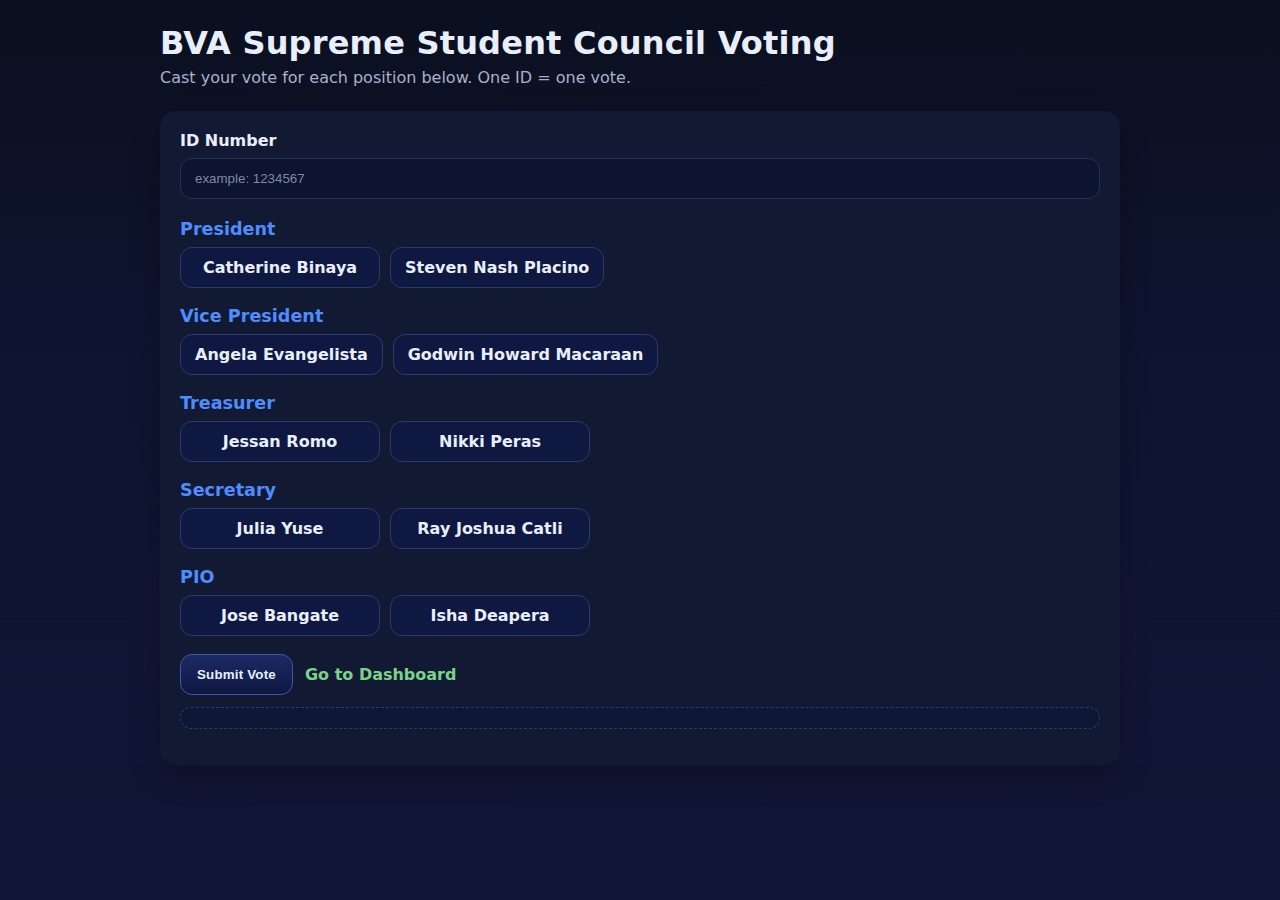
<file: index.html>
<!DOCTYPE html>
<html lang="en">
<head>
  <meta charset="utf-8" />
  <meta name="viewport" content="width=device-width,initial-scale=1" />
  <title>Student Council Voting</title>
  <link rel="stylesheet" href="style.css" />
</head>
<body>
  <header class="container">
    <h1>BVA Supreme Student Council Voting</h1>
    <p class="sub">Cast your vote for each position below. One ID = one vote.</p>
  </header>

  <main class="container">
    <form id="voteForm" novalidate>
      <div class="field">
        <label for="studentId">ID Number</label>
        <input type="text" id="studentId" placeholder="example: 1234567" />
      </div>

      <section class="position">
        <h2>President</h2>
        <div class="options" role="group" aria-labelledby="president">
          <input type="radio" name="president" id="pres_catherine" value="Catherine Binaya" />
          <label class="btn-option" for="pres_catherine">Catherine Binaya</label>

          <input type="radio" name="president" id="pres_steven" value="Steven Nash Placino" />
          <label class="btn-option" for="pres_steven">Steven Nash Placino</label>
        </div>
      </section>

      <section class="position">
        <h2>Vice President</h2>
        <div class="options" role="group" aria-labelledby="vicePresident">
          <input type="radio" name="vicePresident" id="vp_angela" value="Angela Evangelista" />
          <label class="btn-option" for="vp_angela">Angela Evangelista</label>

          <input type="radio" name="vicePresident" id="vp_godwin" value="Godwin Howard Macaraan" />
          <label class="btn-option" for="vp_godwin">Godwin Howard Macaraan</label>
        </div>
      </section>

      <section class="position">
        <h2>Treasurer</h2>
        <div class="options" role="group" aria-labelledby="treasurer">
          <input type="radio" name="treasurer" id="tre_jessan" value="Jessan Romo" />
          <label class="btn-option" for="tre_jessan">Jessan Romo</label>

          <input type="radio" name="treasurer" id="tre_nikki" value="Nikki Peras" />
          <label class="btn-option" for="tre_nikki">Nikki Peras</label>
        </div>
      </section>

      <section class="position">
        <h2>Secretary</h2>
        <div class="options" role="group" aria-labelledby="secretary">
          <input type="radio" name="secretary" id="sec_julia" value="Julia Yuse" />
          <label class="btn-option" for="sec_julia">Julia Yuse</label>

          <input type="radio" name="secretary" id="sec_ray" value="Ray Joshua Catli" />
          <label class="btn-option" for="sec_ray">Ray Joshua Catli</label>
        </div>
      </section>

      <section class="position">
        <h2>PIO</h2>
        <div class="options" role="group" aria-labelledby="pio">
          <input type="radio" name="pio" id="pio_jose" value="Jose Bangate" />
          <label class="btn-option" for="pio_jose">Jose Bangate</label>

          <input type="radio" name="pio" id="pio_isha" value="Isha Deapera" />
          <label class="btn-option" for="pio_isha">Isha Deapera</label>
        </div>
      </section>

      <div class="actions">
        <button id="submitVote" type="button" class="primary">Submit Vote</button>
        <a class="link" href="dashboard.html">Go to Dashboard</a>
      </div>

      <p id="message" class="message" role="alert" aria-live="polite"></p>
    </form>
  </main>

  <script src="voting.js"></script>
</body>
</html>
</file>
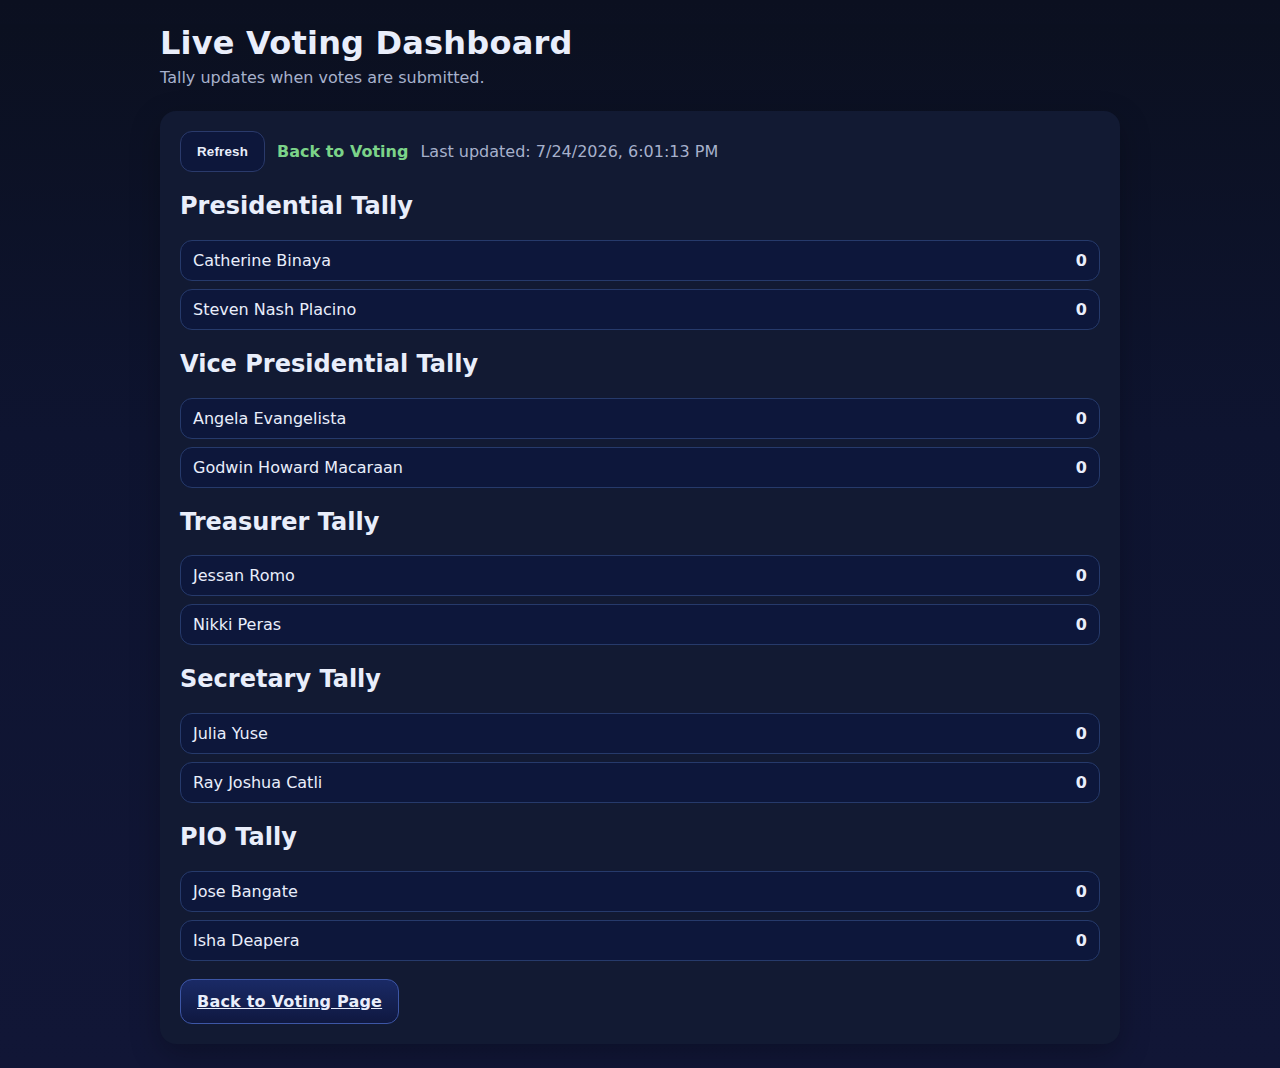
<file: dashboard.html>
<!DOCTYPE html>
<html lang="en">
<head>
  <meta charset="utf-8" />
  <meta name="viewport" content="width=device-width,initial-scale=1" />
  <title>Voting Dashboard</title>
  <link rel="stylesheet" href="style.css" />
</head>
<body>
  <header class="container">
    <h1>Live Voting Dashboard</h1>
    <p class="sub">Tally updates when votes are submitted.</p>
  </header>

  <main class="container">
    <div class="dash-actions">
      <button id="refresh" class="secondary">Refresh</button>
      <a class="link" href="index.html">Back to Voting</a>
      <span id="status" class="status" aria-live="polite"></span>
    </div>

    <section class="tally" id="president">
      <h2>Presidential Tally</h2>
      <ul class="list" id="list-president"></ul>
    </section>

    <section class="tally" id="vicePresident">
      <h2>Vice Presidential Tally</h2>
      <ul class="list" id="list-vicePresident"></ul>
    </section>

    <section class="tally" id="treasurer">
      <h2>Treasurer Tally</h2>
      <ul class="list" id="list-treasurer"></ul>
    </section>

    <section class="tally" id="secretary">
      <h2>Secretary Tally</h2>
      <ul class="list" id="list-secretary"></ul>
    </section>

    <section class="tally" id="pio">
      <h2>PIO Tally</h2>
      <ul class="list" id="list-pio"></ul>
    </section>

    <div class="actions">
      <a class="primary" href="index.html">Back to Voting Page</a>
    </div>
  </main>


  <script src="dashboard.js"></script>
</body>
</html>
</file>
<file: style.css>
/* Basic, clean styling (dark design) */
* { box-sizing: border-box; }
:root {
  --bg: #0b1020;
  --card: #121a33;
  --accent: #4f8cff;
  --accent-2: #7bd389;
  --text: #e9eefb;
  --muted: #a7b1cc;
  --danger: #ff6b6b;
  --ok: #18c29c;
  --shadow: rgba(0,0,0,.25);
}

html, body {
  margin: 0;
  padding: 0;
  background: linear-gradient(180deg, #0b1020, #0e1430 40%, #111636);
  color: var(--text);
  font-family: system-ui, -apple-system, "Segoe UI", Roboto, Helvetica, Arial;
  min-height: 100%;
}

/* Layout container */
.container {
  width: min(960px, 92vw);
  margin: 24px auto;
}

/* Header */
header h1 {
  margin: 0 0 6px;
  font-weight: 800;
  letter-spacing: 0.2px;
}
.sub { color: var(--muted); margin: 0; }

/* Card background for main content */
main.container, footer.container {
  background: var(--card);
  padding: 20px;
  border-radius: 16px;
  box-shadow: 0 10px 30px var(--shadow);
}

.foot { margin-top: 16px; }

/* Form */
.field { margin-bottom: 20px; display: grid; gap: 8px; }
label { font-weight: 600; }

input[type="text"] {
  padding: 12px 14px;
  border-radius: 12px;
  border: 1px solid #223055;
  background: #0c1430;
  color: var(--text);
  outline: none;
}
input[type="text"]::placeholder { color: #7d88a8; }

/* Position blocks */
.position { margin: 18px 0 12px; }
.position h2 { margin: 0 0 8px; font-size: 1.1rem; color: var(--accent); }

.options {
  display: flex;
  flex-wrap: wrap;
  gap: 10px;
}

/* Hide the radios and style labels as buttons */
.options input[type="radio"] {
  position: absolute;
  opacity: 0;
  pointer-events: none;
}

.btn-option {
  padding: 10px 14px;
  border: 1px solid #2a3a6b;
  border-radius: 12px;
  background: #0f1840;
  cursor: pointer;
  transition: transform .05s ease-in-out, box-shadow .2s;
  user-select: none;
  min-width: 200px; /* helps with long names */
  text-align: center;
}
.btn-option:hover { box-shadow: 0 4px 12px var(--shadow); transform: translateY(-1px); }

/* Selected state */
.options input[type="radio"]:checked + .btn-option {
  border-color: var(--accent);
  outline: 2px solid color-mix(in srgb, var(--accent) 50%, transparent);
  background: linear-gradient(180deg, #0f1840, #101c4d);
}

/* Actions */
.actions { display: flex; align-items: center; gap: 12px; margin-top: 18px; }

.primary, .secondary {
  padding: 12px 16px;
  border-radius: 12px;
  border: 1px solid #2a3a6b;
  background: #0d173b;
  color: var(--text);
  cursor: pointer;
  font-weight: 700;
  letter-spacing: .2px;
  transition: transform .05s ease-in-out, box-shadow .2s, background .2s;
}
.primary { background: linear-gradient(180deg, #1a2a66, #0f1840); border-color: #3d56a6; }
.primary:hover { box-shadow: 0 8px 18px var(--shadow); transform: translateY(-1px); }
.secondary:hover { background: #122055; }

.link { color: var(--accent-2); text-decoration: none; font-weight: 600; }
.link:hover { text-decoration: underline; }

/* Message */
.message {
  margin-top: 12px;
  padding: 10px 12px;
  border-radius: 12px;
  background: #0f1736;
  border: 1px dashed #2a3a6b;
  color: var(--muted);
}
.message.error { border-color: var(--danger); color: #ffdada; background: #2a0f16; }
.message.success { border-color: var(--ok); color: #d6ffee; background: #0d2a22; }

/* Dashboard layout */
.dash-actions {
  display: flex;
  align-items: center;
  gap: 12px;
  margin-bottom: 12px;
  flex-wrap: wrap;
}
.status { color: var(--muted); }

.tally { margin: 16px 0; }
.list { list-style: none; padding: 0; margin: 8px 0 0; }
.list li {
  display: flex;
  justify-content: space-between;
  padding: 10px 12px;
  margin: 8px 0;
  background: #0d173b;
  border: 1px solid #263a6b;
  border-radius: 12px;
}
.list .count { font-weight: 800; }

/* Responsive adjustments */
@media (max-width: 720px) {
  .btn-option { min-width: 140px; padding: 10px; }
  .actions { flex-direction: column; align-items: stretch; }
}
</file>
